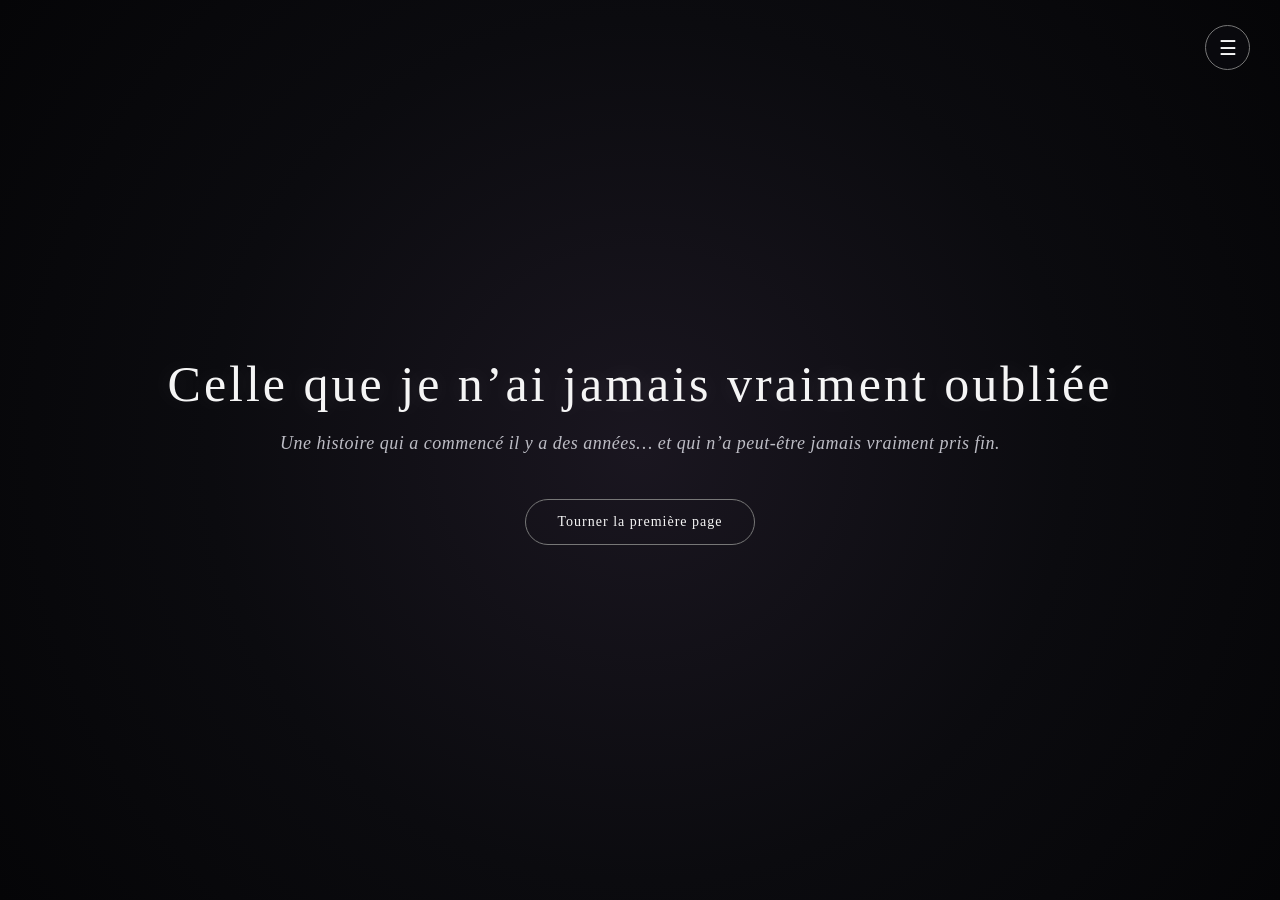
<file: index.html>
<!DOCTYPE html>
<html lang="fr">

<head>
    <meta charset="UTF-8">
    <meta name="viewport" content="width=device-width, initial-scale=1.0">

    <title>Notre histoire</title>

    <link rel="stylesheet" href="css/style.css">
</head>

<body>
    
<nav class="menu-navigation">

    <button class="menu-bouton">☰</button>

    <div class="menu-contenu">

        <a href="index.html">Accueil</a>

        <a href="histoire.html">01 — Le jour où tout a commencé</a>

        <a href="partie02.html">02 — L’année où tout a changé</a>

        <a href="partie03.html">03 — La vie a continué… mais pas complètement</a>

        <a href="partie04.html">04 — Cinq ans plus tard</a>

        <a href="partie05.html">05 — La fin… ou peut-être pas</a>

        <a href="conclusion.html">Conclusion</a>

    </div>

</nav>


<div class="particules"></div>
    <main class="accueil">

        <h1>Celle que je n’ai jamais vraiment oubliée</h1>

        <p>Une histoire qui a commencé il y a des années… et qui n’a peut-être jamais vraiment pris fin.</p>

        <a href="histoire.html" class="bouton">
           Tourner la première page
        </a>

    </main>

    <script src="js/script.js"></script>

</body>

</html>
</file>
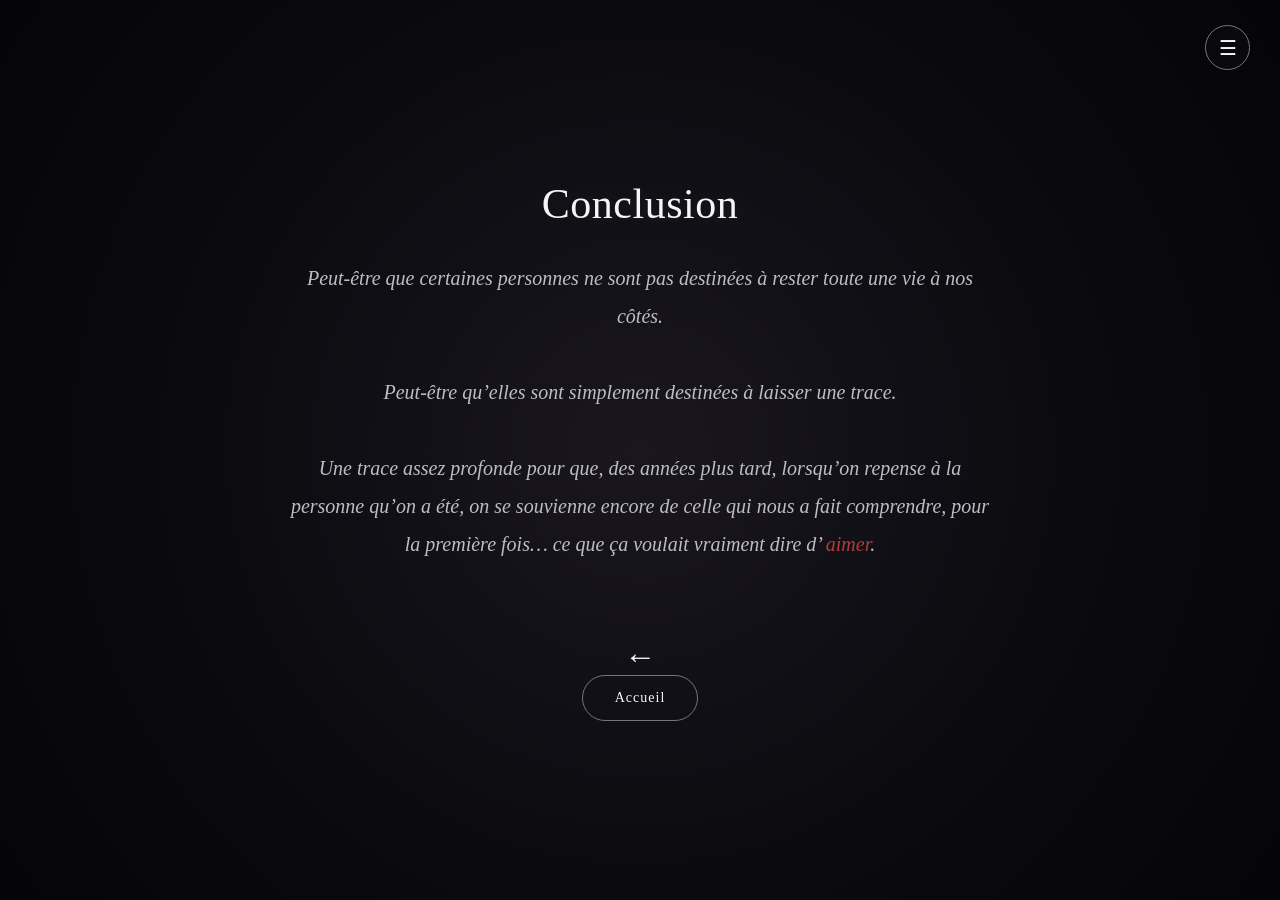
<file: conclusion.html>
<!DOCTYPE html>
<html lang="fr">

<head>
    <meta charset="UTF-8">
    <meta name="viewport" content="width=device-width, initial-scale=1.0">

    <title>Mon histoire</title>

    <link rel="stylesheet" href="css/style.css">
</head>

<body>
<nav class="menu-navigation">

    <button class="menu-bouton">☰</button>

    <div class="menu-contenu">

        <a href="index.html">Accueil</a>

        <a href="histoire.html">01 — Le jour où tout a commencé</a>

        <a href="partie02.html">02 — L’année où tout a changé</a>

        <a href="partie03.html">03 — La vie a continué… mais pas complètement</a>

        <a href="partie04.html">04 — Cinq ans plus tard</a>

        <a href="partie05.html">05 — La fin… ou peut-être pas</a>

        <a href="conclusion.html">Conclusion</a>

    </div>

</nav>
    <div class="particules"></div>

    <main class="histoire conclusion">

    <h1>Conclusion</h1>

    <p class="texte-histoire">

        Peut-être que certaines personnes ne sont pas destinées à rester toute une vie à nos côtés.

        <br><br>

        Peut-être qu’elles sont simplement destinées à laisser une trace.

        <br><br>

        Une trace assez profonde pour que, des années plus tard, lorsqu’on repense à la personne qu’on a été, on se souvienne encore de celle qui nous a fait comprendre, pour la première fois… ce que ça voulait vraiment dire d’

        <span class="mot-aimer">aimer</span>.

    </p>

        <div class="navigation-parties">

            <a href="partie05.html" class="suivant">
                ←
            </a>

        </div>

        <a href="index.html" class="bouton">
            Accueil
        </a>

    </main>

    <script src="js/script.js"></script>

</body>

</html>
</file>
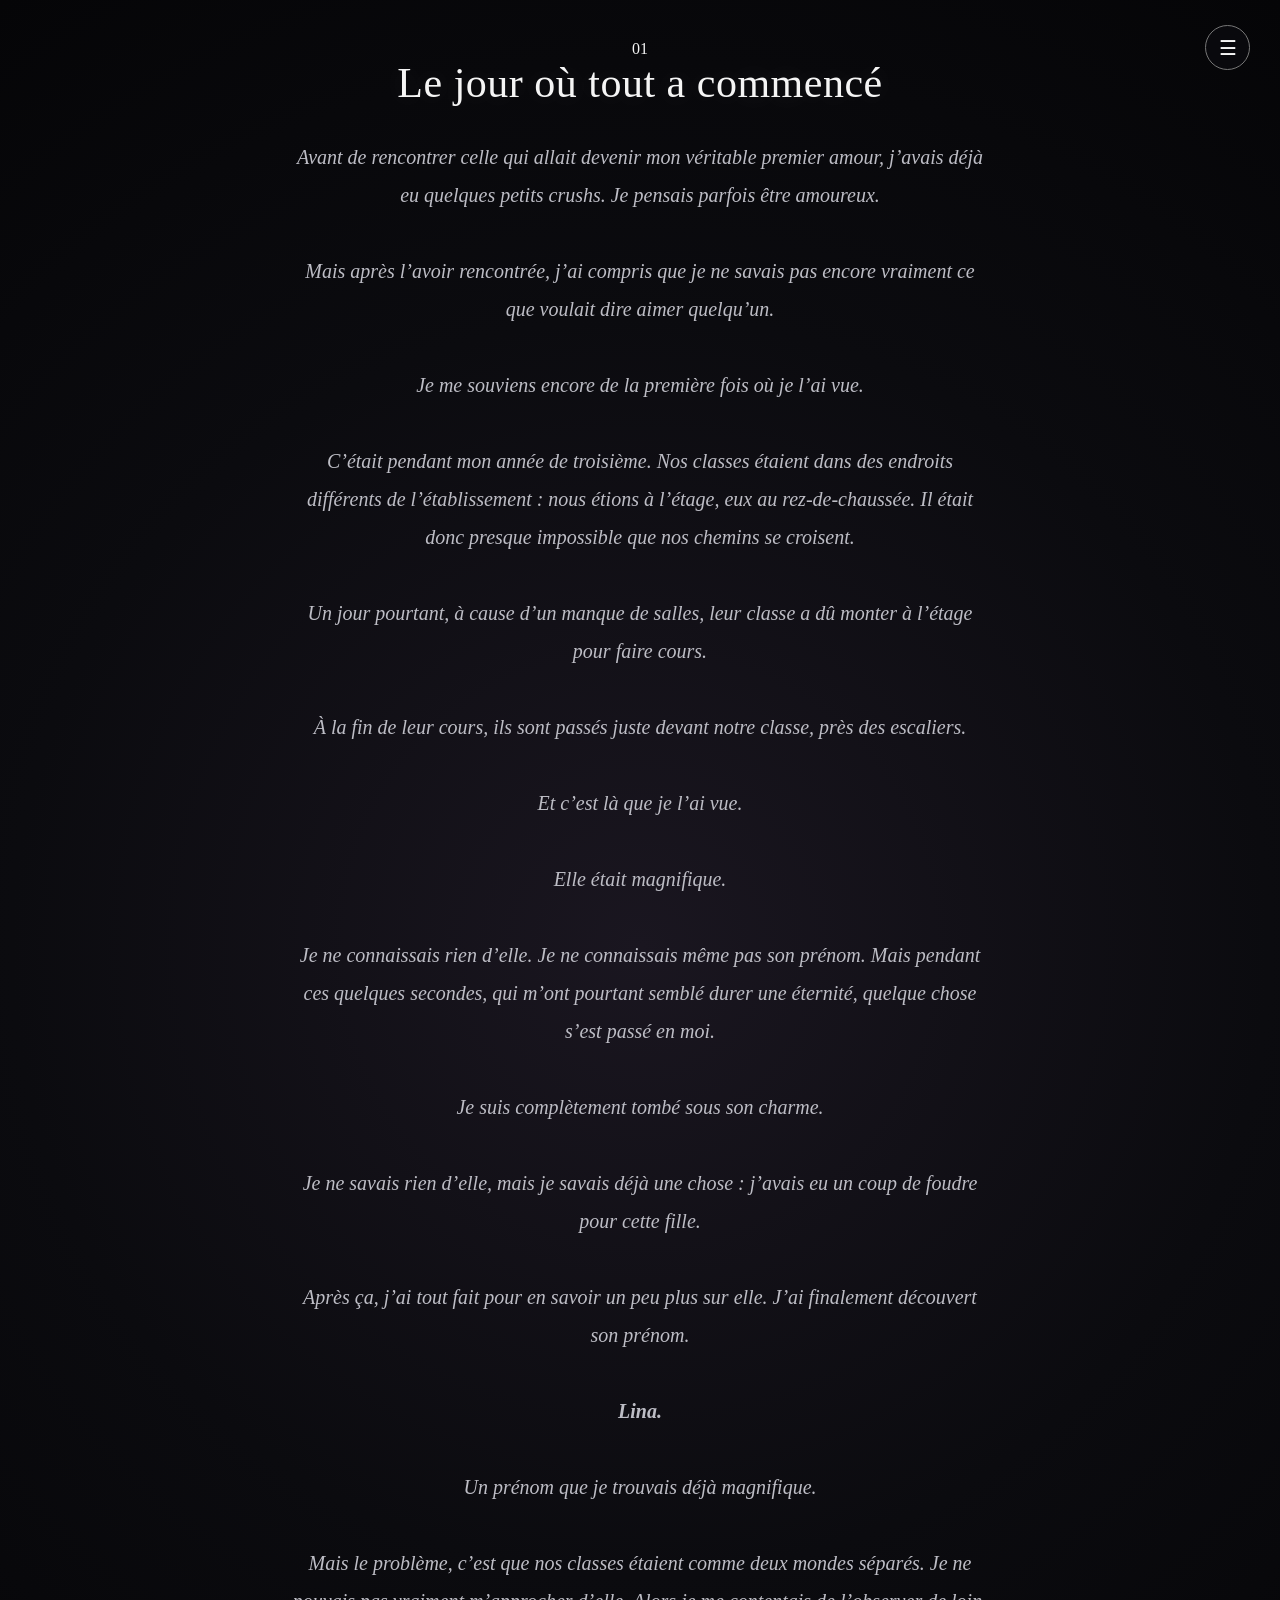
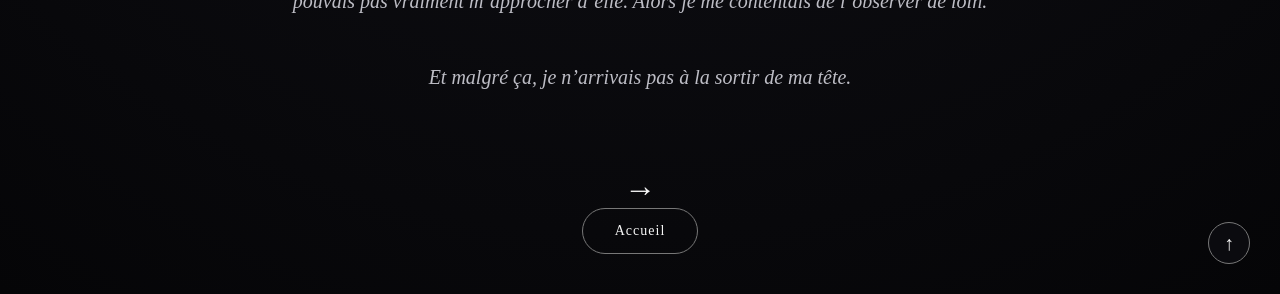
<file: histoire.html>
<!DOCTYPE html>
<html lang="fr">

<head>
    <meta charset="UTF-8">
    <meta name="viewport" content="width=device-width, initial-scale=1.0">

    <title>Mon histoire</title>

    <link rel="stylesheet" href="css/style.css">
</head>

<body>
    <nav class="menu-navigation">

    <button class="menu-bouton">☰</button>

    <div class="menu-contenu">

        <a href="index.html">Accueil</a>

        <a href="histoire.html">01 — Le jour où tout a commencé</a>

        <a href="partie02.html">02 — L’année où tout a changé</a>

        <a href="partie03.html">03 — La vie a continué… mais pas complètement</a>

        <a href="partie04.html">04 — Cinq ans plus tard</a>

        <a href="partie05.html">05 — La fin… ou peut-être pas</a>

        <a href="conclusion.html">Conclusion</a>

    </div>

</nav>

    <main class="histoire">
       

    <span class="numero-partie">01</span>

    <h1>Le jour où tout a commencé</h1>

    
        <p class="texte-histoire">

            Avant de rencontrer celle qui allait devenir mon véritable premier amour, j’avais déjà eu quelques petits crushs.
            Je pensais parfois être amoureux.

            <br><br>

            Mais après l’avoir rencontrée, j’ai compris que je ne savais pas encore vraiment ce que voulait dire aimer quelqu’un.

            <br><br>

            Je me souviens encore de la première fois où je l’ai vue.

            <br><br>

            C’était pendant mon année de troisième. Nos classes étaient dans des endroits différents de l’établissement : nous étions à l’étage, eux au rez-de-chaussée. Il était donc presque impossible que nos chemins se croisent.

            <br><br>

            Un jour pourtant, à cause d’un manque de salles, leur classe a dû monter à l’étage pour faire cours.

            <br><br>

            À la fin de leur cours, ils sont passés juste devant notre classe, près des escaliers.

            <br><br>

            Et c’est là que je l’ai vue.

            <br><br>

            Elle était magnifique.

            <br><br>

            Je ne connaissais rien d’elle. Je ne connaissais même pas son prénom. Mais pendant ces quelques secondes, qui m’ont pourtant semblé durer une éternité, quelque chose s’est passé en moi.

            <br><br>

            Je suis complètement tombé sous son charme.

            <br><br>

            Je ne savais rien d’elle, mais je savais déjà une chose : j’avais eu un coup de foudre pour cette fille.

            <br><br>

            Après ça, j’ai tout fait pour en savoir un peu plus sur elle. J’ai finalement découvert son prénom.

            <br><br>

            <strong>Lina.</strong>

            <br><br>

            Un prénom que je trouvais déjà magnifique.

            <br><br>

            Mais le problème, c’est que nos classes étaient comme deux mondes séparés. Je ne pouvais pas vraiment m’approcher d’elle. Alors je me contentais de l’observer de loin.

            <br><br>

            Et malgré ça, je n’arrivais pas à la sortir de ma tête.

        </p>
<div class="navigation-parties">

    <a href="partie02.html" class="suivant">
        →
    </a>

</div>
    <a href="index.html" class="bouton">
    Accueil
</a>

</main>
<button class="retour-haut" aria-label="Retour en haut">↑</button>

    <script src="js/script.js"></script>

</body>

</html>
</file>
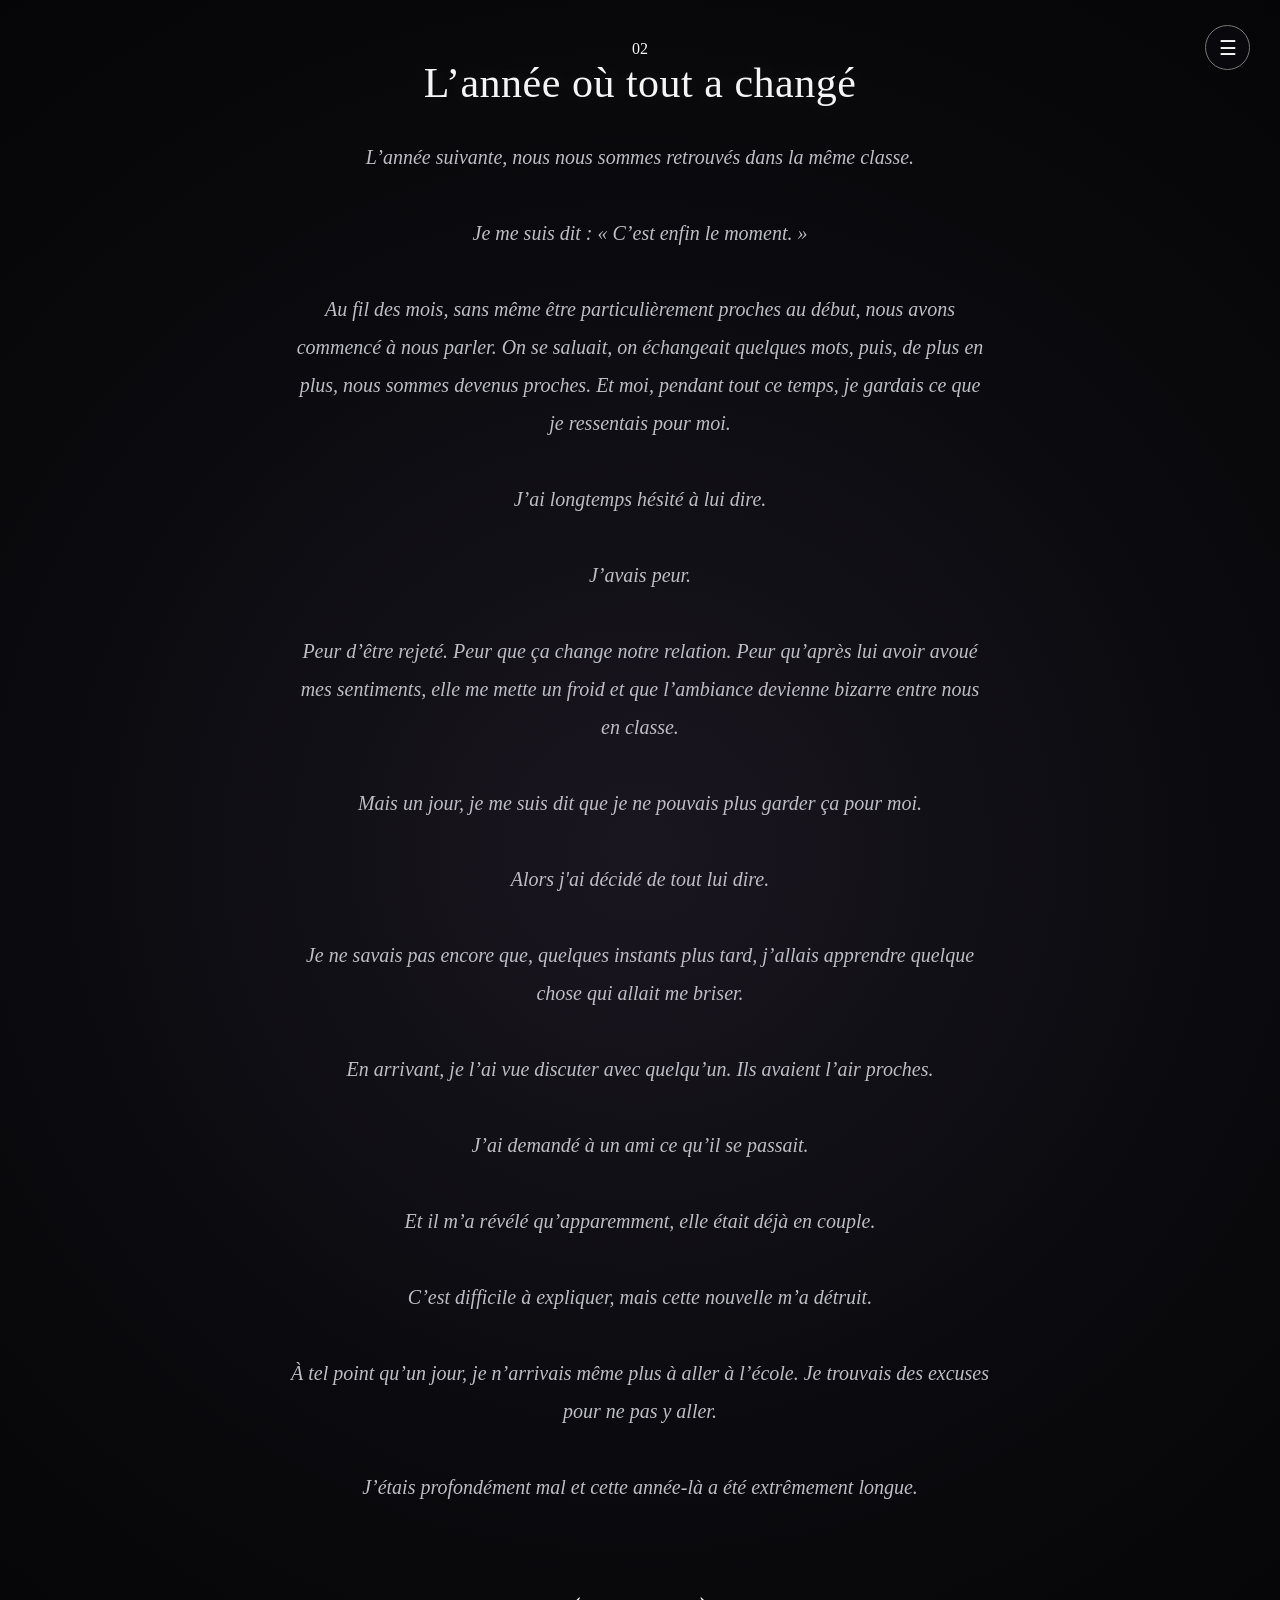
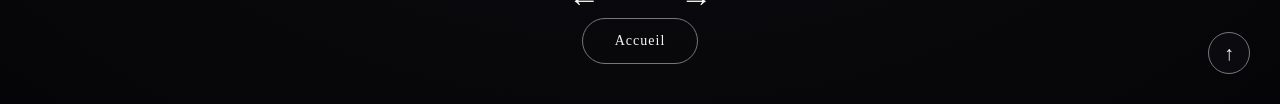
<file: partie02.html>
<!DOCTYPE html>
<html lang="fr">

<head>
    <meta charset="UTF-8">
    <meta name="viewport" content="width=device-width, initial-scale=1.0">

    <title>Mon histoire</title>

    <link rel="stylesheet" href="css/style.css">
</head>

<body>
    <nav class="menu-navigation">

    <button class="menu-bouton">☰</button>

    <div class="menu-contenu">

        <a href="index.html">Accueil</a>

        <a href="histoire.html">01 — Le jour où tout a commencé</a>

        <a href="partie02.html">02 — L’année où tout a changé</a>

        <a href="partie03.html">03 — La vie a continué… mais pas complètement</a>

        <a href="partie04.html">04 — Cinq ans plus tard</a>

        <a href="partie05.html">05 — La fin… ou peut-être pas</a>

        <a href="conclusion.html">Conclusion</a>

    </div>

</nav>

    <div class="particules"></div>

    <main class="histoire">

        <span class="numero-partie">02</span>

        <h1>L’année où tout a changé</h1>

        <p class="texte-histoire">

            L’année suivante, nous nous sommes retrouvés dans la même classe.

            <br><br>

            Je me suis dit :
            « C’est enfin le moment. »

            <br><br>

            Au fil des mois, sans même être particulièrement proches au début, nous avons commencé à nous parler. On se saluait, on échangeait quelques mots, puis, de plus en plus, nous sommes devenus proches.

            Et moi, pendant tout ce temps, je gardais ce que je ressentais pour moi.

            <br><br>

            J’ai longtemps hésité à lui dire.

            <br><br>

            J’avais peur.

            <br><br>

            Peur d’être rejeté. Peur que ça change notre relation. Peur qu’après lui avoir avoué mes sentiments, elle me mette un froid et que l’ambiance devienne bizarre entre nous en classe.

            <br><br>

            Mais un jour, je me suis dit que je ne pouvais plus garder ça pour moi.

            <br><br>

            Alors j'ai décidé de tout lui dire.

            <br><br>

            Je ne savais pas encore que, quelques instants plus tard, j’allais apprendre quelque chose qui allait me briser.

            <br><br>

            En arrivant, je l’ai vue discuter avec quelqu’un. Ils avaient l’air proches.

            <br><br>

            J’ai demandé à un ami ce qu’il se passait.

            <br><br>

            Et il m’a révélé qu’apparemment, elle était déjà en couple.

            <br><br>

            C’est difficile à expliquer, mais cette nouvelle m’a détruit.

            <br><br>

            À tel point qu’un jour, je n’arrivais même plus à aller à l’école. Je trouvais des excuses pour ne pas y aller.
            
             <br><br>
            
            J’étais profondément mal et cette année-là a été extrêmement longue.

        </p>

        <div class="navigation-parties">

            <a href="histoire.html" class="suivant">
                ←
            </a>

            <a href="partie03.html" class="suivant">
                →
            </a>

        </div>

        <a href="index.html" class="bouton">
            Accueil
        </a>

    </main>
   <button class="retour-haut" aria-label="Retour en haut">↑</button>
    <script src="js/script.js"></script>

</body>

</html>
</file>
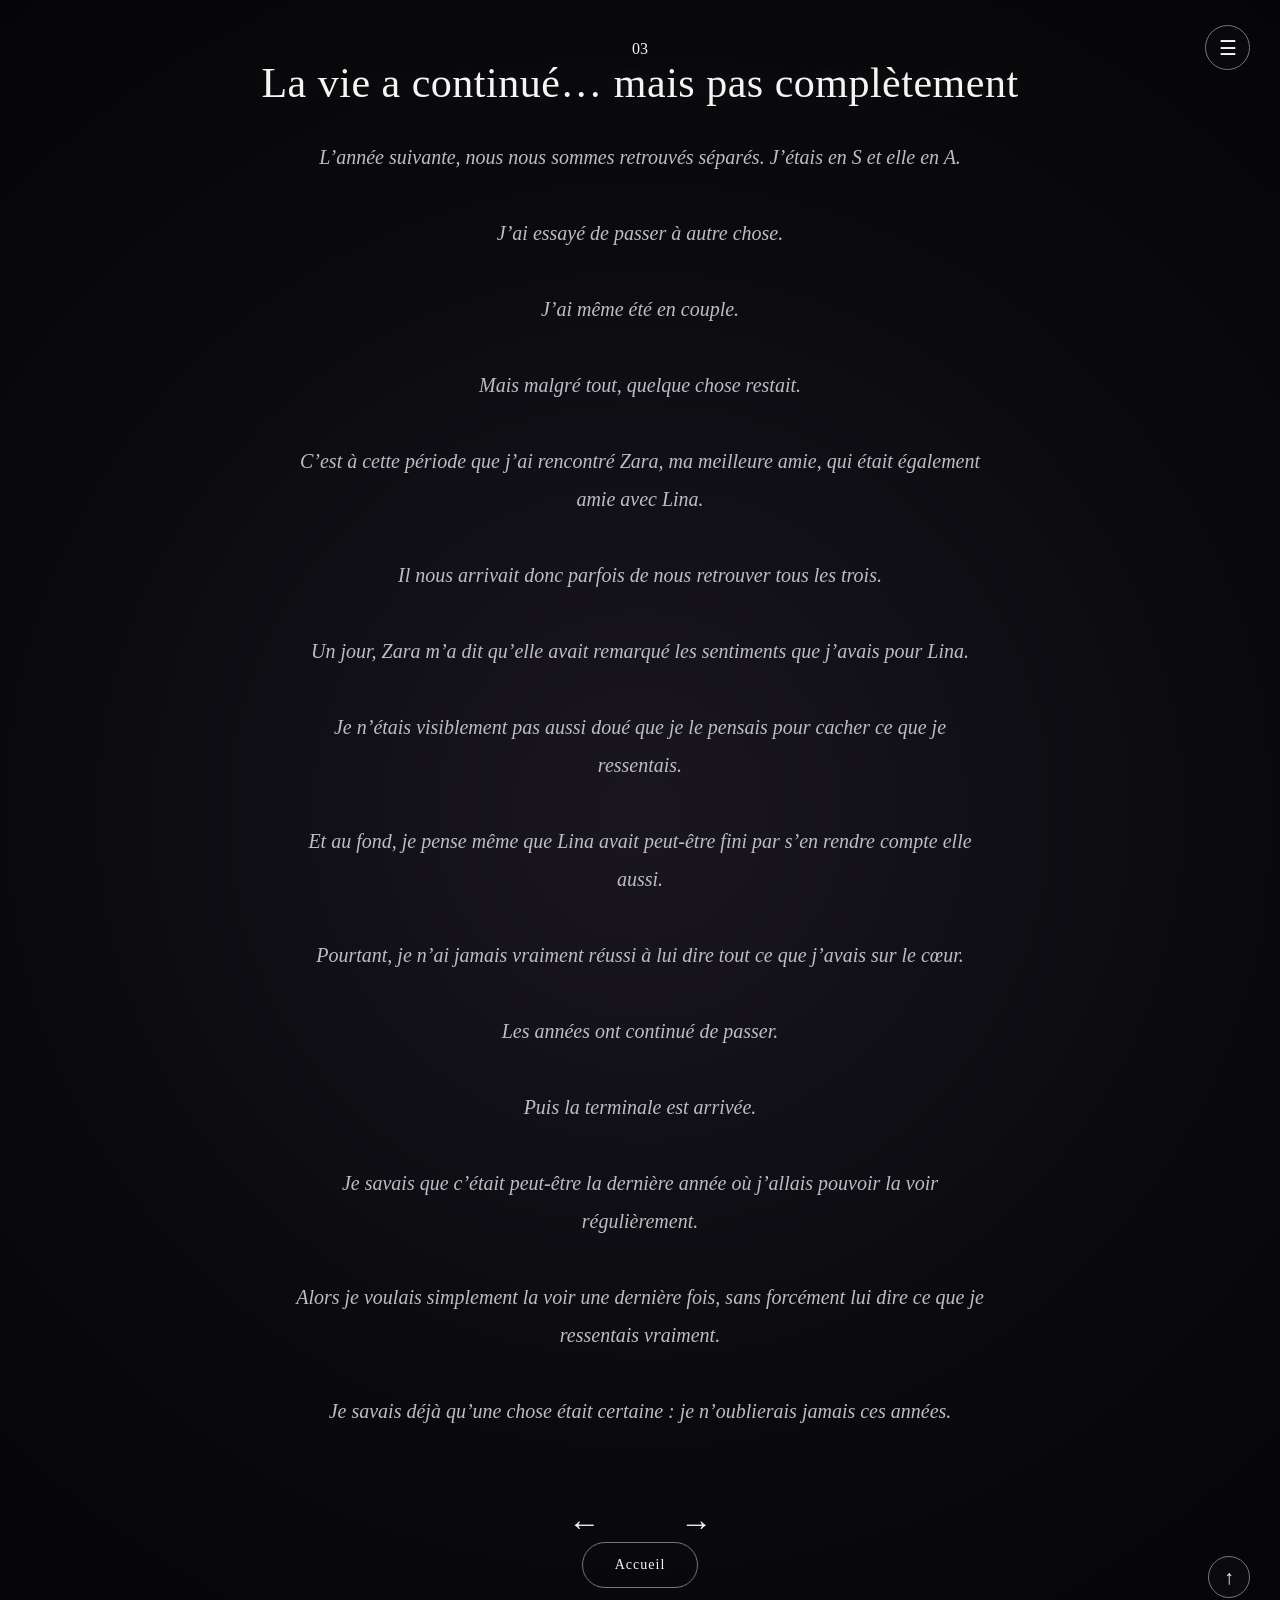
<file: partie03.html>
<!DOCTYPE html>
<html lang="fr">

<head>
    <meta charset="UTF-8">
    <meta name="viewport" content="width=device-width, initial-scale=1.0">

    <title>Mon histoire</title>

    <link rel="stylesheet" href="css/style.css">
</head>

<body>
    <nav class="menu-navigation">

    <button class="menu-bouton">☰</button>

    <div class="menu-contenu">

        <a href="index.html">Accueil</a>

        <a href="histoire.html">01 — Le jour où tout a commencé</a>

        <a href="partie02.html">02 — L’année où tout a changé</a>

        <a href="partie03.html">03 — La vie a continué… mais pas complètement</a>

        <a href="partie04.html">04 — Cinq ans plus tard</a>

        <a href="partie05.html">05 — La fin… ou peut-être pas</a>

        <a href="conclusion.html">Conclusion</a>

    </div>

</nav>

    <div class="particules"></div>

    <main class="histoire">

        <span class="numero-partie">03</span>

        <h1>La vie a continué… mais pas complètement</h1>

        <p class="texte-histoire">

            L’année suivante, nous nous sommes retrouvés séparés. J’étais en S et elle en A.

            <br><br>

            J’ai essayé de passer à autre chose.

            <br><br>

            J’ai même été en couple.

            <br><br>

            Mais malgré tout, quelque chose restait.

            <br><br>

            C’est à cette période que j’ai rencontré Zara, ma meilleure amie, qui était également amie avec Lina.

            <br><br>

            Il nous arrivait donc parfois de nous retrouver tous les trois.

            <br><br>

            Un jour, Zara m’a dit qu’elle avait remarqué les sentiments que j’avais pour Lina.

            <br><br>

            Je n’étais visiblement pas aussi doué que je le pensais pour cacher ce que je ressentais.

            <br><br>

            Et au fond, je pense même que Lina avait peut-être fini par s’en rendre compte elle aussi.

            <br><br>

            Pourtant, je n’ai jamais vraiment réussi à lui dire tout ce que j’avais sur le cœur.

            <br><br>

            Les années ont continué de passer.

            <br><br>

            Puis la terminale est arrivée.

            <br><br>

            Je savais que c’était peut-être la dernière année où j’allais pouvoir la voir régulièrement.

            <br><br>

            Alors je voulais simplement la voir une dernière fois, sans forcément lui dire ce que je ressentais vraiment.

            <br><br>

            Je savais déjà qu’une chose était certaine : je n’oublierais jamais ces années.

        </p>

        <div class="navigation-parties">

            <a href="partie02.html" class="suivant">
                ←
            </a>

            <a href="partie04.html" class="suivant">
                →
            </a>

        </div>

        <a href="index.html" class="bouton">
            Accueil
        </a>

    </main>
    <button class="retour-haut" aria-label="Retour en haut">↑</button>

    <script src="js/script.js"></script>

</body>

</html>
</file>
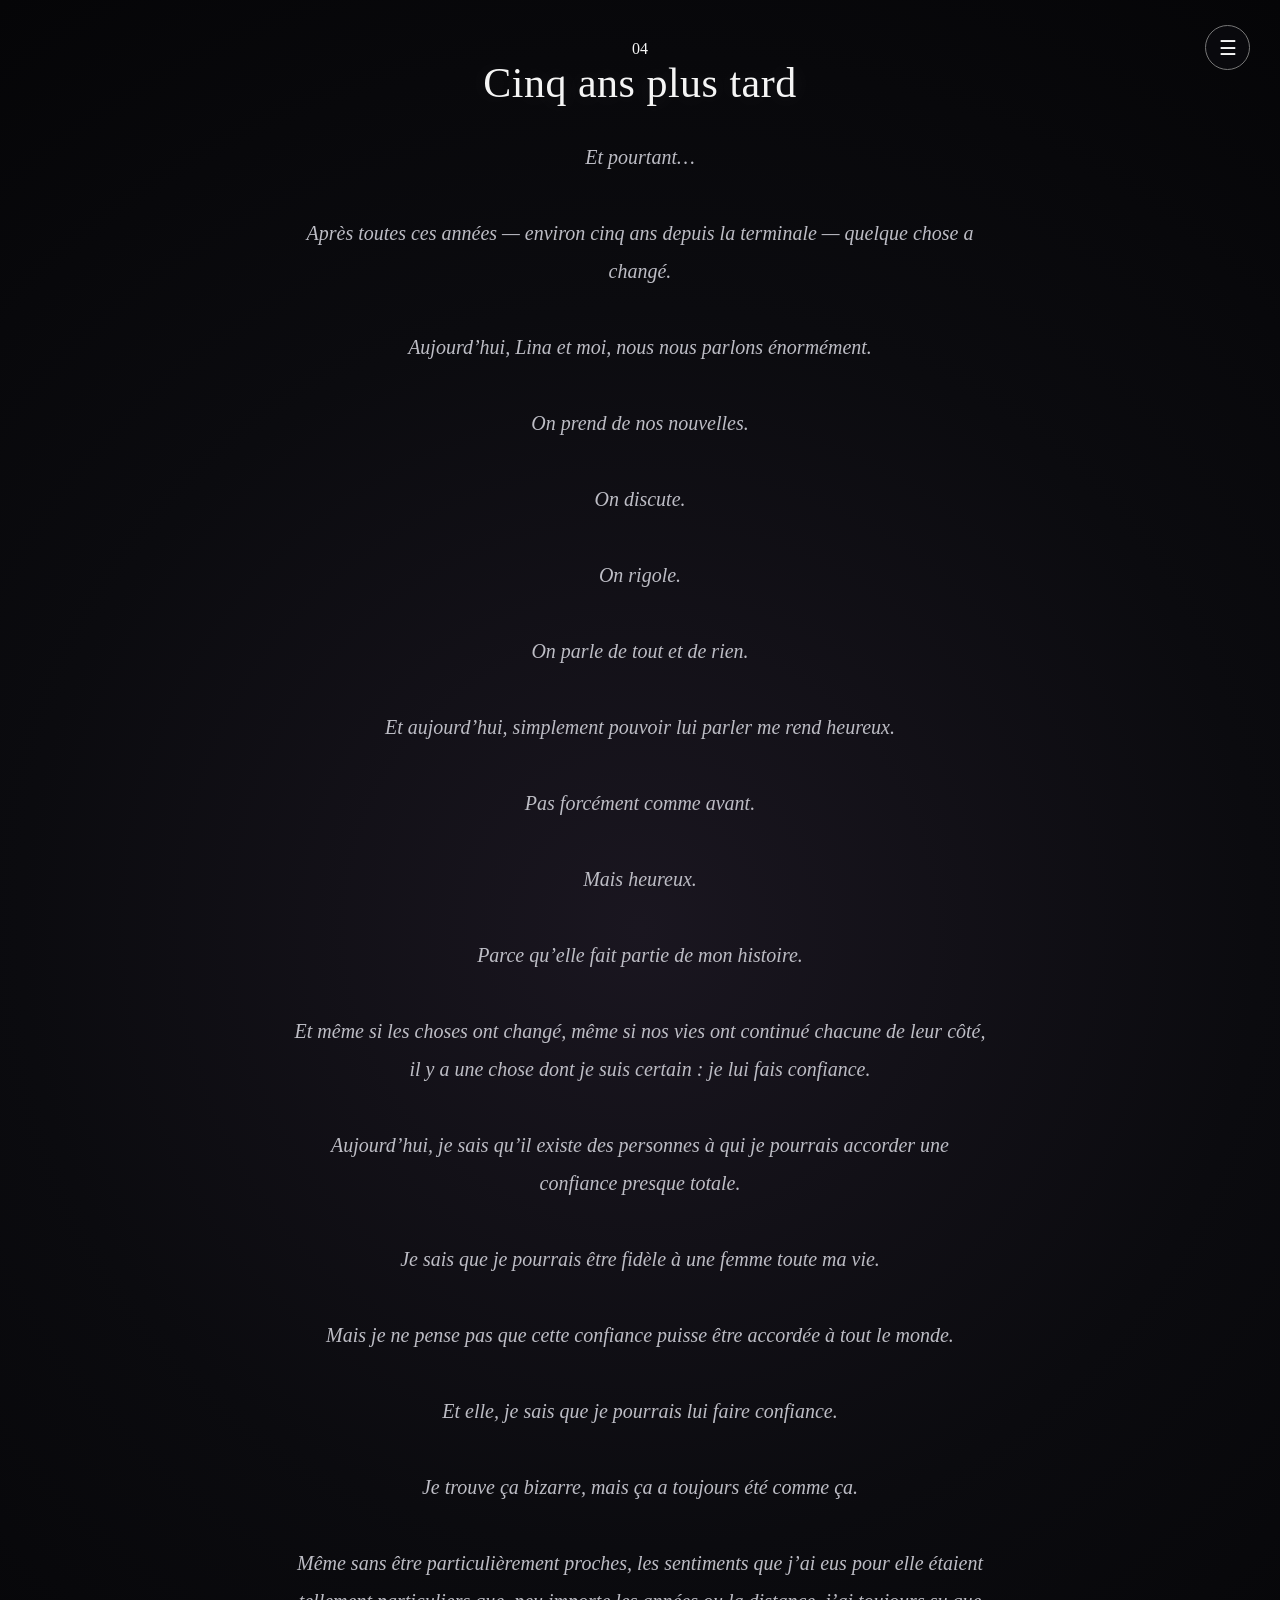
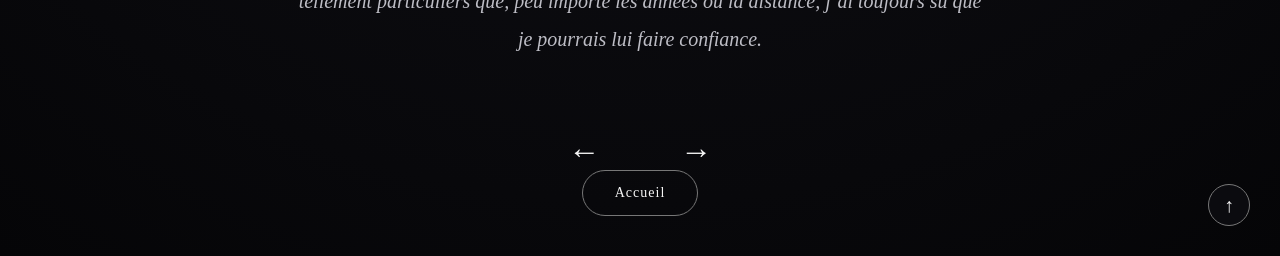
<file: partie04.html>
<!DOCTYPE html>
<html lang="fr">

<head>
    <meta charset="UTF-8">
    <meta name="viewport" content="width=device-width, initial-scale=1.0">

    <title>Mon histoire</title>

    <link rel="stylesheet" href="css/style.css">
</head>

<body>
<nav class="menu-navigation">

    <button class="menu-bouton">☰</button>

    <div class="menu-contenu">

        <a href="index.html">Accueil</a>

        <a href="histoire.html">01 — Le jour où tout a commencé</a>

        <a href="partie02.html">02 — L’année où tout a changé</a>

        <a href="partie03.html">03 — La vie a continué… mais pas complètement</a>

        <a href="partie04.html">04 — Cinq ans plus tard</a>

        <a href="partie05.html">05 — La fin… ou peut-être pas</a>

        <a href="conclusion.html">Conclusion</a>

    </div>

</nav>
    <div class="particules"></div>

    <main class="histoire">

        <span class="numero-partie">04</span>

        <h1>Cinq ans plus tard</h1>

        <p class="texte-histoire">

            Et pourtant…

            <br><br>

            Après toutes ces années — environ cinq ans depuis la terminale — quelque chose a changé.

            <br><br>

            Aujourd’hui, Lina et moi, nous nous parlons énormément.

            <br><br>

            On prend de nos nouvelles.

            <br><br>

            On discute.

            <br><br>

            On rigole.

            <br><br>

            On parle de tout et de rien.

            <br><br>

            Et aujourd’hui, simplement pouvoir lui parler me rend heureux.

            <br><br>

            Pas forcément comme avant.

            <br><br>

            Mais heureux.

            <br><br>

            Parce qu’elle fait partie de mon histoire.

            <br><br>

            Et même si les choses ont changé, même si nos vies ont continué chacune de leur côté, il y a une chose dont je suis certain : je lui fais confiance.

            <br><br>

           Aujourd’hui, je sais qu’il existe des personnes à qui je pourrais accorder une confiance presque totale.

            <br><br>

            Je sais que je pourrais être fidèle à une femme toute ma vie.

            <br><br>

            Mais je ne pense pas que cette confiance puisse être accordée à tout le monde.

            <br><br>

            Et elle, je sais que je pourrais lui faire confiance.

            <br><br>

            Je trouve ça bizarre, mais ça a toujours été comme ça.
            <br><br>
             Même sans être particulièrement proches, les sentiments que j’ai eus pour elle étaient tellement particuliers que, peu importe les années ou la distance, j’ai toujours su que je pourrais lui faire confiance.

        </p>

        <div class="navigation-parties">

            <a href="partie03.html" class="suivant">
                ←
            </a>

            <a href="partie05.html" class="suivant">
                →
            </a>

        </div>

        <a href="index.html" class="bouton">
            Accueil
        </a>

    </main>
<button class="retour-haut" aria-label="Retour en haut">↑</button>
    <script src="js/script.js"></script>

</body>

</html>
</file>
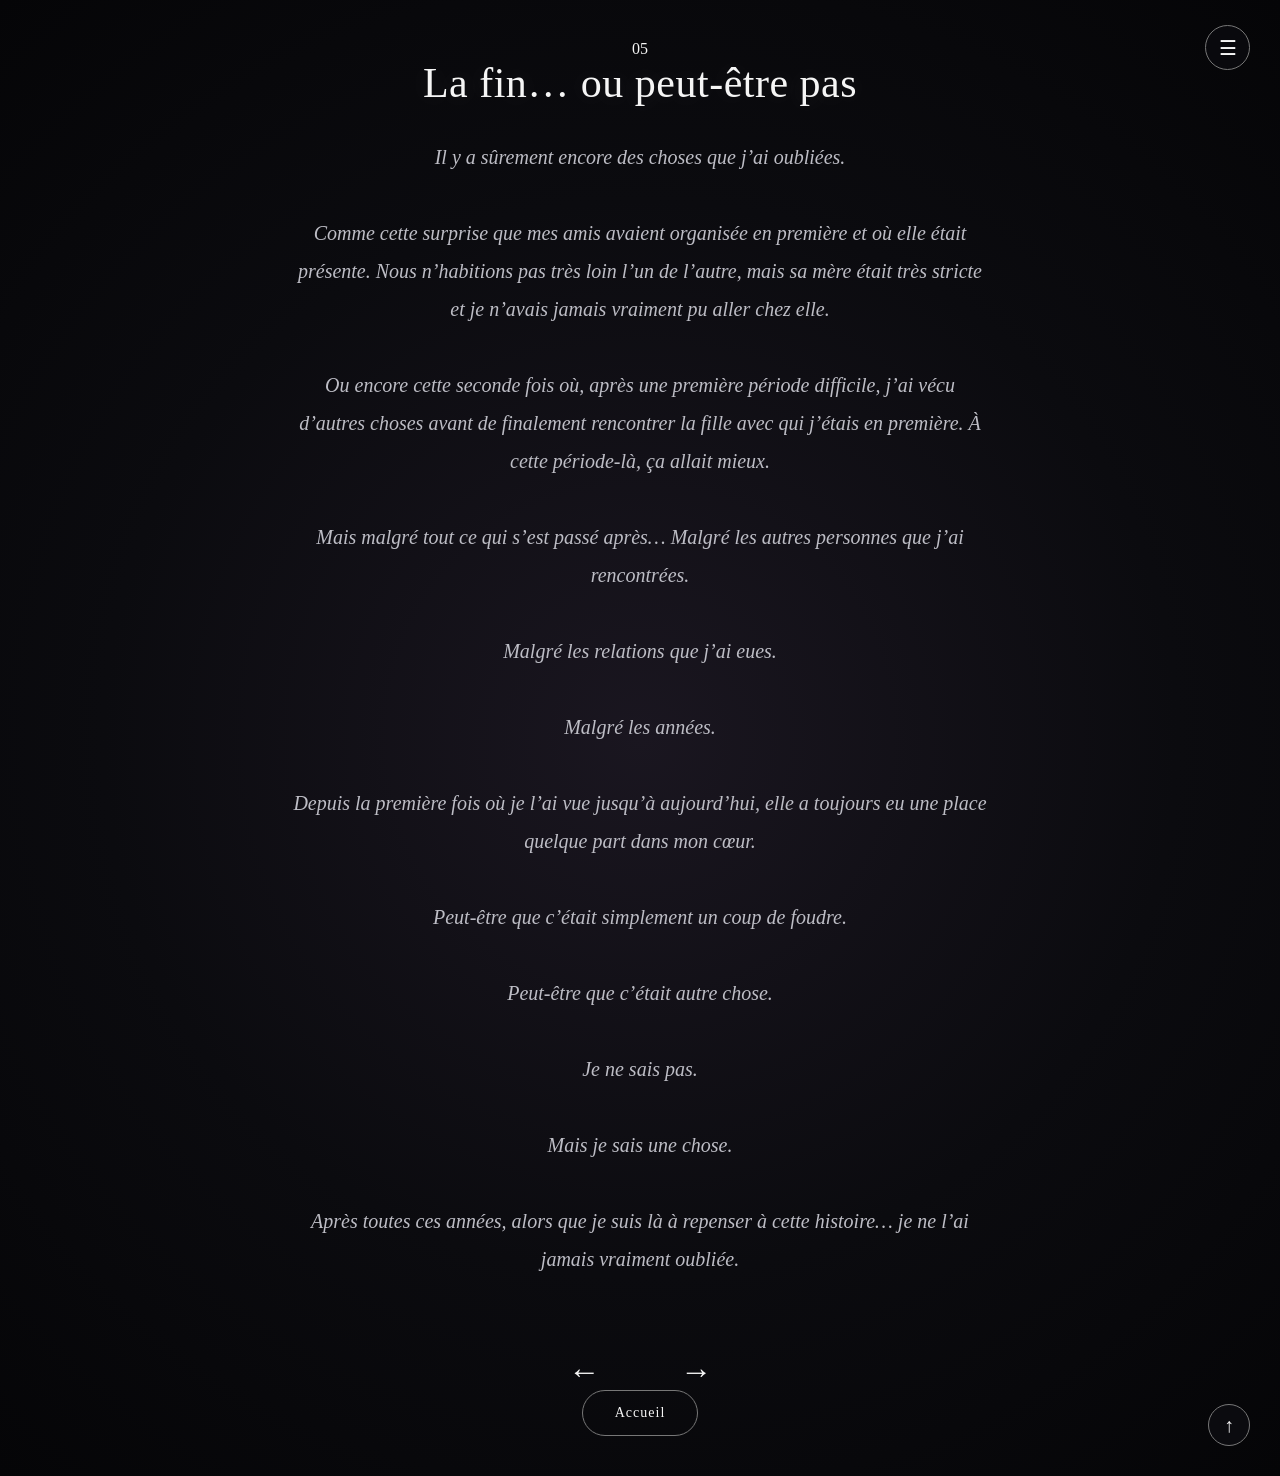
<file: partie05.html>
<!DOCTYPE html>
<html lang="fr">

<head>
    <meta charset="UTF-8">
    <meta name="viewport" content="width=device-width, initial-scale=1.0">

    <title>Mon histoire</title>

    <link rel="stylesheet" href="css/style.css">
</head>

<body>
    <nav class="menu-navigation">

    <button class="menu-bouton">☰</button>

    <div class="menu-contenu">

        <a href="index.html">Accueil</a>

        <a href="histoire.html">01 — Le jour où tout a commencé</a>

        <a href="partie02.html">02 — L’année où tout a changé</a>

        <a href="partie03.html">03 — La vie a continué… mais pas complètement</a>

        <a href="partie04.html">04 — Cinq ans plus tard</a>

        <a href="partie05.html">05 — La fin… ou peut-être pas</a>

        <a href="conclusion.html">Conclusion</a>

    </div>

</nav>

    <div class="particules"></div>

    <main class="histoire">

        <span class="numero-partie">05</span>

        <h1>La fin… ou peut-être pas</h1>

        <p class="texte-histoire">

            Il y a sûrement encore des choses que j’ai oubliées.

            <br><br>

            Comme cette surprise que mes amis avaient organisée en première et où elle était présente. Nous n’habitions pas très loin l’un de l’autre, mais sa mère était très stricte et je n’avais jamais vraiment pu aller chez elle.

            <br><br>

            Ou encore cette seconde fois où, après une première période difficile, j’ai vécu d’autres choses avant de finalement rencontrer la fille avec qui j’étais en première. À cette période-là, ça allait mieux.

            <br><br>

            Mais malgré tout ce qui s’est passé après… Malgré les autres personnes que j’ai rencontrées.

            <br><br>

            Malgré les relations que j’ai eues.

            <br><br>

            Malgré les années.

            <br><br>

            Depuis la première fois où je l’ai vue jusqu’à aujourd’hui, elle a toujours eu une place quelque part dans mon cœur.

            <br><br>

            Peut-être que c’était simplement un coup de foudre.

            <br><br>

            Peut-être que c’était autre chose.

            <br><br>

            Je ne sais pas.

            <br><br>

            Mais je sais une chose.

            <br><br>

            Après toutes ces années, alors que je suis là à repenser à cette histoire… je ne l’ai jamais vraiment oubliée.

            
        </p>
<div class="navigation-parties">

    <a href="partie04.html" class="suivant">
        ←
    </a>

    <a href="conclusion.html" class="suivant">
        →
    </a>

</div>

        <a href="index.html" class="bouton">
            Accueil
        </a>

    </main>
<button class="retour-haut" aria-label="Retour en haut">↑</button>
    <script src="js/script.js"></script>

</body>

</html>
</file>
<file: css/style.css>
* {
    margin: 0;
    padding: 0;
    box-sizing: border-box;
}

body {
    min-height: 100vh;
    background: #0b0b0f;
    color: #f5f5f5;
    font-family: Georgia, "Times New Roman", serif;
}

.accueil {
    min-height: 100vh;

    display: flex;
    flex-direction: column;
    justify-content: center;
    align-items: center;

    text-align: center;
    padding: 30px;
}

.accueil h1 {
    font-size: 50px;
    font-weight: 400;
    letter-spacing: 3px;
    margin-bottom: 20px;
    text-shadow: 0 0 25px rgba(255, 255, 255, 0.12);
}
.accueil p {
    font-size: 18px;
    font-style: italic;
    color: #bdbdc5;
    margin-bottom: 45px;
    letter-spacing: 0.5px;
}

.bouton {
    display: inline-block;

    padding: 14px 32px;

    color: #f5f5f5;
    text-decoration: none;

    border: 1px solid #777;
    border-radius: 30px;

    font-family: Georgia, "Times New Roman", serif;
    font-size: 14px;
    letter-spacing: 1px;

    transition: all 0.3s ease;
}
.bouton:hover {
    background: #f5f5f5;
    color: #0b0b0f;
    transform: translateY(-3px);
    box-shadow: 0 8px 25px rgba(255, 255, 255, 0.12);
}
.bouton {
    position: relative;
}
body {
    min-height: 100vh;
    background:
        radial-gradient(circle at center, #1a1620 0%, #0b0b0f 55%, #050507 100%);
    color: #f5f5f5;
    font-family: Georgia, "Times New Roman", serif;
}

.accueil h1 {
    animation: apparition 1.2s ease forwards;
}

.accueil p {
    animation: apparition 1.2s ease forwards;
    animation-delay: 0.4s;
}

.accueil .bouton {
    animation: apparition 1.2s ease forwards;
    animation-delay: 0.8s;
}

@keyframes apparition {
    from {
        opacity: 0;
        transform: translateY(25px);
    }

    to {
        opacity: 1;
        transform: translateY(0);
    }
}
.particules {
    position: fixed;
    inset: 0;
    pointer-events: none;
    overflow: hidden;
}

.particule {
    position: absolute;
    width: 3px;
    height: 3px;
    background: #ffffff;
    border-radius: 50%;
    opacity: 0;
    animation: scintiller 4s infinite ease-in-out;
}

@keyframes scintiller {
    0%, 100% {
        opacity: 0;
    }

    50% {
        opacity: 0.6;
    }
}
@media (max-width: 600px) {
    .accueil h1 {
        font-size: 42px;
        letter-spacing: 3px;
    }

    .accueil p {
        font-size: 18px;
    }

    .bouton {
        padding: 13px 28px;
    }
}
.histoire {
    min-height: 100vh;

    display: flex;
    flex-direction: column;
    justify-content: center;
    align-items: center;

    text-align: center;
    padding: 40px;
}

.histoire h1 {
    max-width: 900px;
    font-size: 42px;
    font-weight: 400;
    letter-spacing: 0.5px;
    line-height: 1.2;
    margin-bottom: 30px;

    text-shadow: 0 0 25px rgba(255, 255, 255, 0.12);
}

.histoire p {
    font-size: 20px;
    font-style: italic;
    color: #bdbdc5;
    margin-bottom: 45px;
}
.texte-histoire {
    max-width: 700px;
    line-height: 1.9;
    font-size: 19px;
    color: #d0d0d5;
}
.suivant {
    margin-top: 10px;

    color: #f5f5f5;
    text-decoration: none;

    font-size: 32px;

    transition: all 0.3s ease;
}

.suivant:hover {
    transform: translateX(8px);
    opacity: 0.7;
}
/* =========================
   NAVIGATION ENTRE LES PARTIES
   ========================= */

.navigation-parties {
    display: flex;
    align-items: center;
    justify-content: center;
    gap: 80px;
    margin-top: 20px;
}

.navigation-parties .suivant {
    display: inline-block;
}


/* =========================
   TRANSITION PAGE DE LIVRE
   ========================= */

body {
    perspective: 1800px;
}

.page-transition-next {
    animation: tournerPageSuivante 0.8s ease-in-out forwards;
}

.page-transition-prev {
    animation: tournerPagePrecedente 0.8s ease-in-out forwards;
}


/* Page actuelle qui se tourne vers la gauche */

@keyframes tournerPageSuivante {

    0% {
        opacity: 1;
        transform: rotateY(0deg);
        transform-origin: left center;
    }

    100% {
        opacity: 0;
        transform: rotateY(-90deg);
        transform-origin: left center;
    }
}


/* Retour vers la page précédente */

@keyframes tournerPagePrecedente {

    0% {
        opacity: 1;
        transform: rotateY(0deg);
        transform-origin: right center;
    }

    100% {
        opacity: 0;
        transform: rotateY(90deg);
        transform-origin: right center;
    }
}
.mot-aimer {
    color: #b33a3a;
}

.histoire h1 {
    font-family: "Palatino Linotype", Palatino, Georgia, serif;
    font-size: 42px;
    font-weight: 400;
    line-height: 1.2;
    text-align: center;
}

/* =========================
   MENU DE NAVIGATION
   ========================= */

.menu-navigation {
    position: fixed;
    top: 25px;
    right: 30px;
    z-index: 1000;
}

.menu-bouton {
    width: 45px;
    height: 45px;

    background: rgba(10, 10, 14, 0.8);
    border: 1px solid #777;
    border-radius: 50%;

    color: #f5f5f5;
    font-size: 20px;

    cursor: pointer;

    transition: all 0.3s ease;
}

.menu-bouton:hover {
    background: #f5f5f5;
    color: #0b0b0f;
}

/* Menu déroulant */

.menu-contenu {
    display: none;

    position: absolute;
    top: 55px;
    right: 0;

    width: 250px;

    padding: 10px;

    background: rgba(12, 12, 17, 0.92);
    border: 1px solid #555;
    border-radius: 12px;

    backdrop-filter: blur(10px);
    -webkit-backdrop-filter: blur(10px);

    box-shadow: 0 20px 50px rgba(0, 0, 0, 0.7);
}

.menu-contenu.menu-ouvert {
    display: flex;
    flex-direction: column;
}

.menu-contenu a {
    padding: 10px 12px;

    color: #d8d8de;
    text-decoration: none;

    font-family: Georgia, "Times New Roman", serif;
    font-size: 14px;

    border-radius: 7px;

    transition: all 0.25s ease;
}

.menu-contenu a:hover {
    background: rgba(255, 255, 255, 0.08);
    color: #ffffff;
    padding-left: 18px;
}
/* =========================
   RETOUR EN HAUT
   ========================= */

.retour-haut {
    position: fixed;
    right: 30px;
    bottom: 30px;

    width: 42px;
    height: 42px;

    background: rgba(12, 12, 17, 0.85);
    border: 1px solid #777;
    border-radius: 50%;

    color: #f5f5f5;
    font-family: Georgia, "Times New Roman", serif;
    font-size: 20px;

    cursor: pointer;

    transition: all 0.3s ease;
}

.retour-haut:hover {
    background: #f5f5f5;
    color: #0b0b0f;
    transform: translateY(-3px);
}
</file>
